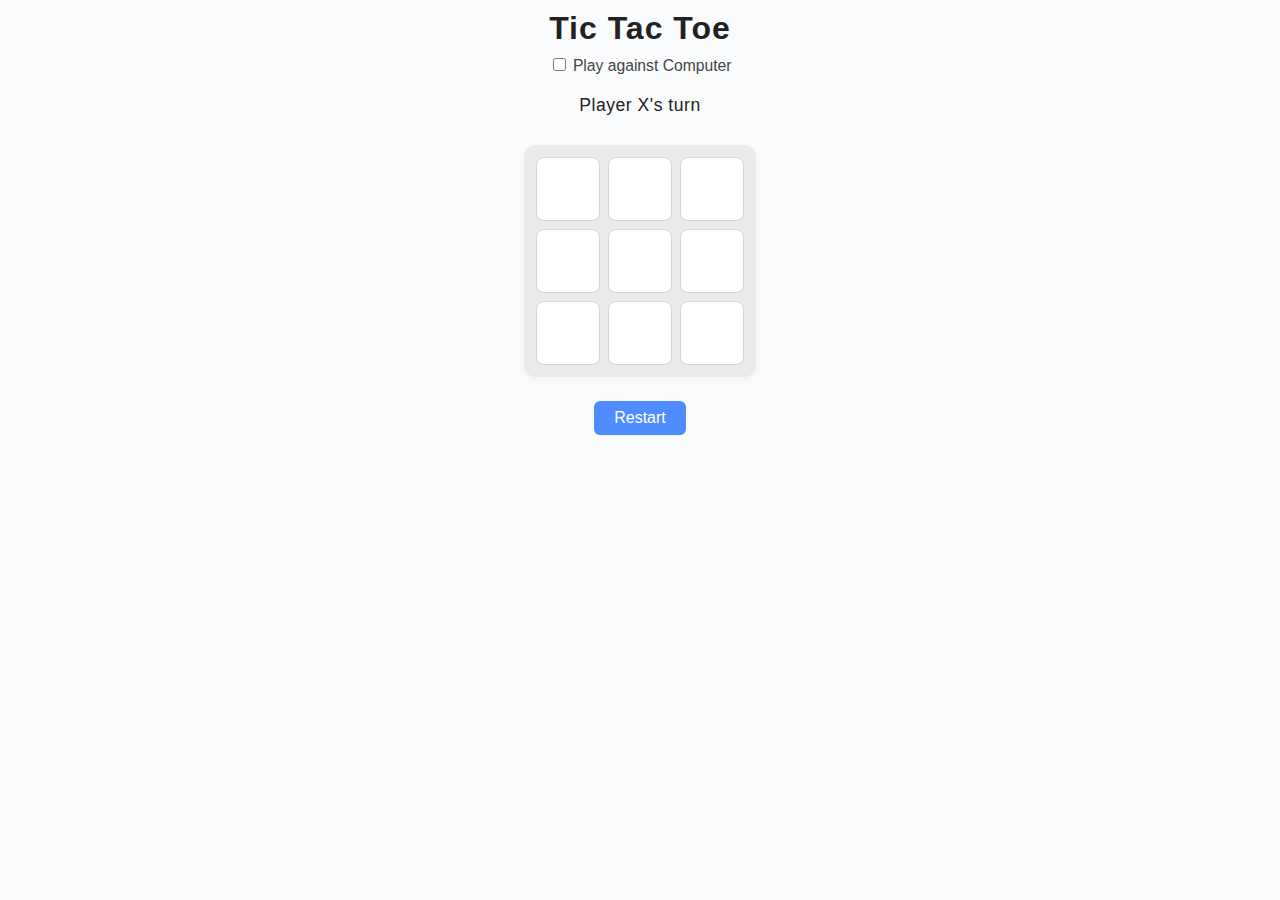
<file: games/tic-tac-toe/index.html>
<!DOCTYPE html>
<html lang="en">
<head>
	<meta charset="UTF-8">
	<meta name="viewport" content="width=device-width, initial-scale=1.0">
	<title>Tic Tac Toe</title>
	<script src="./index.js" defer></script>
	<link rel="stylesheet" href="./style.css">
</head>
<body>
	<h1>Tic Tac Toe</h1>
	<div style="margin-bottom:10px">
		<label><input type="checkbox" id="vsComputer"> Play against Computer</label>
		<br />
		<span id="hardness-container" style="display:none; margin-left:10px;">
			Hardness:
			<select id="hardness">
				<option value="easy">Easy</option>
				<option value="medium">Medium</option>
				<option value="hard">Hard</option>
			</select>
		</span>
	</div>
	<div id="status">Player X's turn</div>
	<div class="board" id="board">
		<button class="cell"></button>
		<button class="cell"></button>
		<button class="cell"></button>
		<button class="cell"></button>
		<button class="cell"></button>
		<button class="cell"></button>
		<button class="cell"></button>
		<button class="cell"></button>
		<button class="cell"></button>
	</div>
	<button onclick="resetGame()">Restart</button>
</body>
</html>
</file>
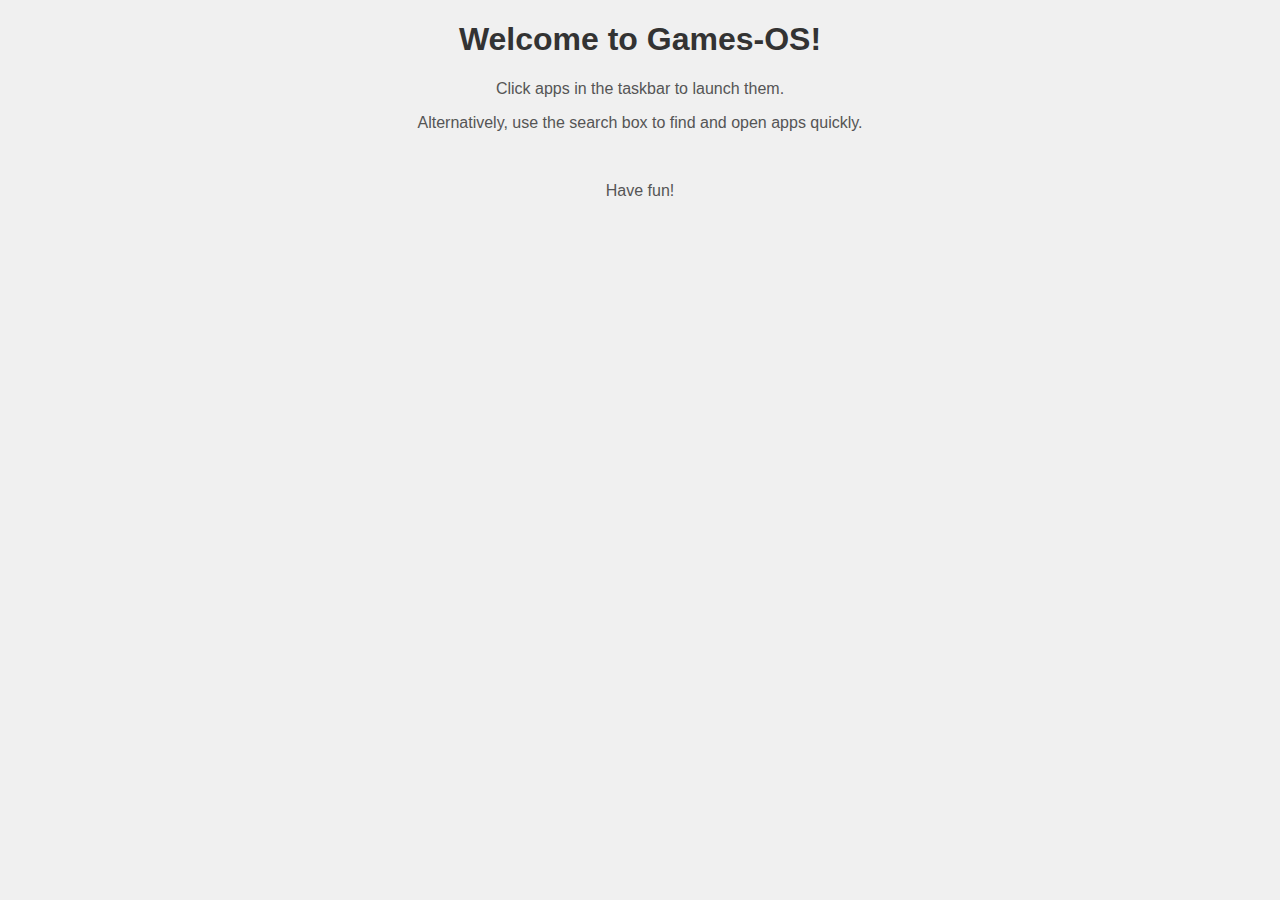
<file: games/welcome/welcome.html>
<!DOCTYPE html>
<html lang="en">
<head>
    <meta charset="UTF-8">
    <meta name="viewport" content="width=device-width, initial-scale=1.0">
    <style>
        body {
            font-family: Arial, sans-serif;
            margin: 20px;
            background-color: #f0f0f0;
        }
        h1 {
            color: #333;
            text-align: center;
        }
        p {
            font-size: 16px;
            color: #555;
            text-align: center;
        }
    </style>
</head>
<body>
    <h1>Welcome to Games-OS!</h1>
    <p>Click apps in the taskbar to launch them.</p>
    <p>Alternatively, use the search box to find and open apps quickly.</p>
    <br />
    <p>Have fun!</p>
</body>
</html>
</file>
<file: games/tic-tac-toe/style.css>
body {
    font-family: 'Inter', Arial, sans-serif;
    background: #fafbfc;
    color: #222;
    display: flex;
    flex-direction: column;
    align-items: center;
    min-height: 100vh;
    margin: 0;
    padding: 0;
}

h1 {
    font-weight: 600;
    letter-spacing: 1px;
    margin-top: 10px;
    margin-bottom: 8px;
}

.board {
    display: grid;
    grid-template-columns: repeat(3, 64px);
    gap: 8px;
    margin: 24px 0 16px 0;
    background: #eaeaea;
    border-radius: 12px;
    padding: 12px;
    box-shadow: 0 2px 8px rgba(0,0,0,0.04);
}

.cell {
    width: 64px;
    height: 64px;
    font-size: 2.1em;
    font-weight: 500;
    text-align: center;
    line-height: 64px;
    background: #fff;
    border: 1.5px solid #d1d5db;
    border-radius: 8px;
    cursor: pointer;
    transition: background 0.15s, border 0.15s;
    outline: none;
}
.cell:focus {
    border-color: #4f8cff;
    background: #f0f6ff;
}
.cell:active {
    background: #f3f4f6;
}
.cell:disabled {
    background: #f3f4f6;
    color: #bdbdbd;
    cursor: not-allowed;
}

#status {
    margin: 10px 0 0 0;
    font-weight: 500;
    font-size: 1.1em;
    letter-spacing: 0.5px;
    min-height: 1.5em;
}

button {
    font-family: inherit;
    border: none;
    background: #4f8cff;
    color: #fff;
    padding: 8px 20px;
    border-radius: 6px;
    font-size: 1em;
    font-weight: 500;
    margin-top: 8px;
    cursor: pointer;
    transition: background 0.15s;
    box-shadow: 0 1px 2px rgba(0,0,0,0.03);
}
button:active {
    background: #2563eb;
}
button.cell {
    background: #fff;
    color: #222;
    padding: 0;
    box-shadow: none;
    margin: 0;
    border: 1.5px solid #d1d5db;
}

#hardness-container, label {
    font-size: 0.98em;
    color: #444;
}

select {
    font-family: inherit;
    font-size: 1em;
    border-radius: 4px;
    border: 1px solid #d1d5db;
    padding: 2px 8px;
    background: #fff;
    color: #222;
    margin-left: 4px;
    cursor: pointer;
    outline: none;
}
</file>
